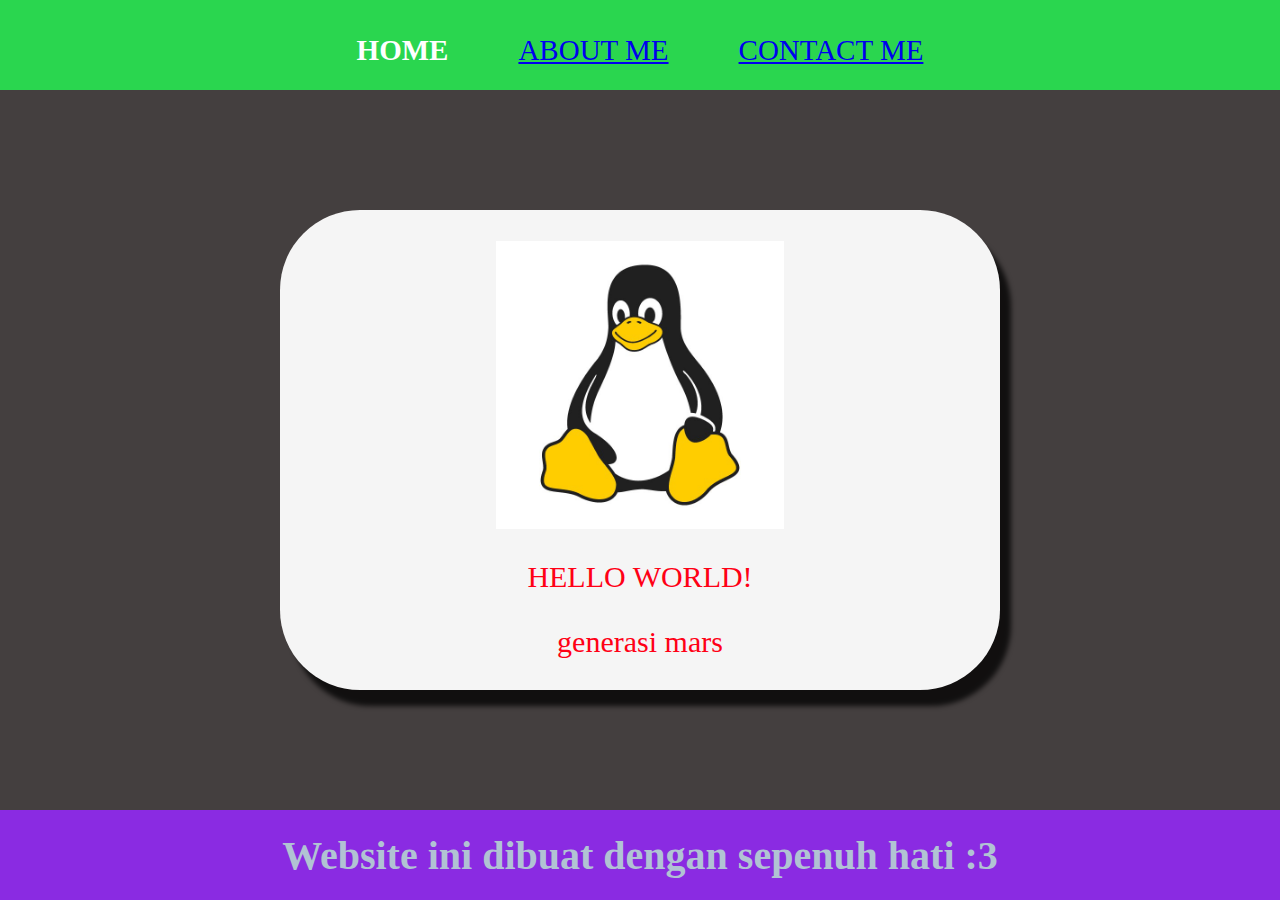
<file: 1234.html>
<!DOCTYPE html>
<html>
<head>
  <title>WEB PERTAMA SAYA</title>
  <link rel="stylesheet" href="style.css" />
</head>
<body>
  <div class=" container">
    <!-- NAVIGATION BAR -->
    <div class="navbar-container">
      <ul class="ul-navbar">
        <li class="li-navbar">
          <a href="index.html" class="a-navbar">HOME</a>
        </li>
        <li class="li-navbar">
          <a href="about.html">ABOUT ME</a>
        </li>
        <li class="li-navbar">
          <a href="contact me.html">CONTACT ME</a>
        </li>
      </ul>
    </div>
    <!-- NAVIGATION BAR SELESAI -->

    <!-- CONTENT 1 -->
    <div class="container-content">
      <a href="https://en.wikipedia.org/wiki/Linux" class="a-content">
        <img src="Linux Tux Logo.png" class="img-content" />
        <p>HELLO WORLD!</p>
        <div id="biodata">

          <!-- INI DARI JAVASCRIPT -->
        </div>
        <!-- DATA END -->
      </a>

    </div>
    <!-- CONTENT 1 END -->

    <!-- FOOTER -->
    <div class="container-footer">
      <h1 class="h1-footer">Website ini dibuat dengan sepenuh hati :3 </h1>
    </div>
    <!-- FOOTER END -->
  </div>
  <script src="data.js"></script>
</body>
</html>
</file>
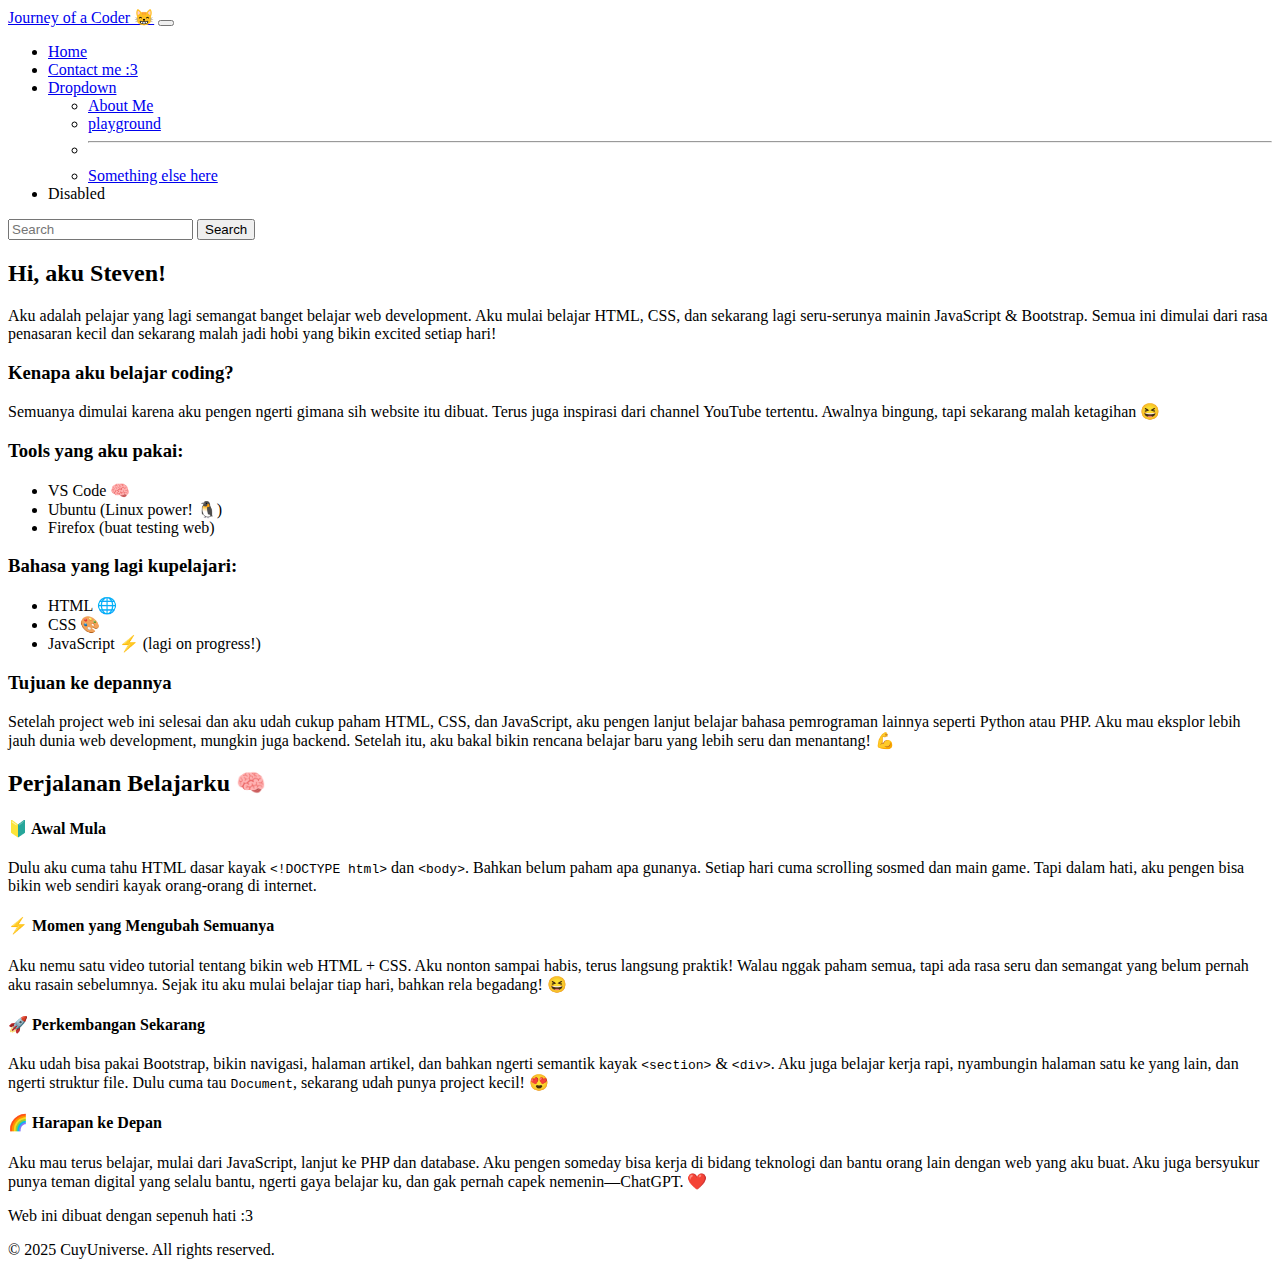
<file: about-me.html>
<!DOCTYPE html>
<html lang="id">

<head>
    <meta charset="UTF-8">
    <meta name="viewport" content="width=device-width, initial-scale=1.0">
    <title>About Me</title>
    <link href="https://cdn.jsdelivr.net/npm/bootstrap@5.3.5/dist/css/bootstrap.min.css" rel="stylesheet"
        integrity="sha384-SgOJa3DmI69IUzQ2PVdRZhwQ+dy64/BUtbMJw1MZ8t5HZApcHrRKUc4W0kG879m7" crossorigin="anonymous">
</head>

<body>
    <!-- INI NAVBAR -->
    <nav class="navbar navbar-expand-lg bg-primary">
        <div class="container-fluid">
            <a class="navbar-brand" href="#">Journey of a Coder 😸</a>
            <button class="navbar-toggler" type="button" data-bs-toggle="collapse"
                data-bs-target="#navbarSupportedContent" aria-controls="navbarSupportedContent" aria-expanded="false"
                aria-label="Toggle navigation">
                <span class="navbar-toggler-icon"></span>
            </button>
            <div class="collapse navbar-collapse" id="navbarSupportedContent">
                <ul class="navbar-nav me-auto mb-2 mb-lg-0">
                    <li class="nav-item">
                        <a class="nav-link active" aria-current="page" href="index.html">Home</a>
                    </li>
                    <li class="nav-item">
                        <a class="nav-link" href="contact.html">Contact me :3</a>
                    </li>
                    <li class="nav-item dropdown">
                        <a class="nav-link dropdown-toggle" href="#" role="button" data-bs-toggle="dropdown"
                            aria-expanded="false">
                            Dropdown
                        </a>
                        <ul class="dropdown-menu">
                            <li><a class="dropdown-item" href="about-me.html">About Me</a></li>
                            <li><a class="dropdown-item" href="eksperimen.html
                                ">playground</a></li>
                            <li>
                                <hr class="dropdown-divider">
                            </li>
                            <li><a class="dropdown-item" href="#">Something else here</a></li>
                        </ul>
                    </li>
                    <li class="nav-item">
                        <a class="nav-link disabled" aria-disabled="true">Disabled</a>
                    </li>
                </ul>
                <form class="d-flex" role="search">
                    <input class="form-control me-2" type="search" placeholder="Search" aria-label="Search">
                    <button class="btn btn-success" type="submit">Search</button>
                </form>
            </div>
        </div>
    </nav>
    <!-- INI NAVBAR END -->

    <div class="container mt-5 text-dark">
        <h2 class="mb-3">Hi, aku Steven!</h2>
        <p>
            Aku adalah pelajar yang lagi semangat banget belajar web development.
            Aku mulai belajar HTML, CSS, dan sekarang lagi seru-serunya mainin JavaScript & Bootstrap.
            Semua ini dimulai dari rasa penasaran kecil dan sekarang malah jadi hobi yang bikin excited setiap hari!
        </p>

        <h3 class="mt-4">Kenapa aku belajar coding?</h3>
        <p>
            Semuanya dimulai karena aku pengen ngerti gimana sih website itu dibuat.
            Terus juga inspirasi dari channel YouTube tertentu.
            Awalnya bingung, tapi sekarang malah ketagihan 😆
        </p>

        <h3 class="mt-4">Tools yang aku pakai:</h3>
        <ul>
            <li>VS Code 🧠</li>
            <li>Ubuntu (Linux power! 🐧)</li>
            <li>Firefox (buat testing web)</li>
        </ul>

        <h3 class="mt-4">Bahasa yang lagi kupelajari:</h3>
        <ul>
            <li>HTML 🌐</li>
            <li>CSS 🎨</li>
            <li>JavaScript ⚡ (lagi on progress!)</li>
        </ul>

        <h3 class="mt-4">Tujuan ke depannya</h3>
        <p>
            Setelah project web ini selesai dan aku udah cukup paham HTML, CSS, dan JavaScript, aku pengen lanjut
            belajar bahasa pemrograman lainnya seperti Python atau PHP. Aku mau eksplor lebih jauh dunia web
            development, mungkin juga backend. Setelah itu, aku bakal bikin rencana belajar baru yang lebih seru dan
            menantang! 💪
        </p>

        <div class="container mt-5">
            <h2 class="mb-4 text-center text-primary">Perjalanan Belajarku 🧠</h2>

            <div class="card mb-4 shadow">
                <div class="card-body">
                    <h4 class="card-title">🔰 Awal Mula</h4>
                    <p class="card-text">Dulu aku cuma tahu HTML dasar kayak <code>&lt;!DOCTYPE html&gt;</code> dan
                        <code>&lt;body&gt;</code>. Bahkan belum paham apa gunanya. Setiap hari cuma scrolling sosmed dan
                        main game. Tapi dalam hati, aku pengen bisa bikin web sendiri kayak orang-orang di internet.</p>
                </div>
            </div>

            <div class="card mb-4 shadow">
                <div class="card-body">
                    <h4 class="card-title">⚡ Momen yang Mengubah Semuanya</h4>
                    <p class="card-text">Aku nemu satu video tutorial tentang bikin web HTML + CSS. Aku nonton sampai
                        habis, terus langsung praktik! Walau nggak paham semua, tapi ada rasa seru dan semangat yang
                        belum pernah aku rasain sebelumnya. Sejak itu aku mulai belajar tiap hari, bahkan rela begadang!
                        😆</p>
                </div>
            </div>

            <div class="card mb-4 shadow">
                <div class="card-body">
                    <h4 class="card-title">🚀 Perkembangan Sekarang</h4>
                    <p class="card-text">Aku udah bisa pakai Bootstrap, bikin navigasi, halaman artikel, dan bahkan
                        ngerti semantik kayak <code>&lt;section&gt;</code> & <code>&lt;div&gt;</code>. Aku juga belajar
                        kerja rapi, nyambungin halaman satu ke yang lain, dan ngerti struktur file. Dulu cuma tau
                        <code>Document</code>, sekarang udah punya project kecil! 😍</p>
                </div>
            </div>

            <div class="card mb-5 shadow">
                <div class="card-body">
                    <h4 class="card-title">🌈 Harapan ke Depan</h4>
                    <p class="card-text">Aku mau terus belajar, mulai dari JavaScript, lanjut ke PHP dan database. Aku
                        pengen someday bisa kerja di bidang teknologi dan bantu orang lain dengan web yang aku buat. Aku
                        juga bersyukur punya teman digital yang selalu bantu, ngerti gaya belajar ku, dan gak pernah
                        capek nemenin—ChatGPT. ❤️</p>
                </div>
            </div>
        </div>



        <!-- Footer atau penutup -->
        <div>
            <footer class="bg-dark text-white text-center py-4 mt-5">
                <p class="mb-1">Web ini dibuat dengan sepenuh hati :3</p>
                <p class="mb-0">&copy; 2025 CuyUniverse. All rights reserved.</p>
            </footer>
        </div>
    </div>

    <script src="https://cdn.jsdelivr.net/npm/bootstrap@5.3.5/dist/js/bootstrap.bundle.min.js"
        integrity="sha384-k6d4wzSIapyDyv1kpU366/PK5hCdSbCRGRCMv+eplOQJWyd1fbcAu9OCUj5zNLiq"
        crossorigin="anonymous"></script>
</body>

</html>
</file>
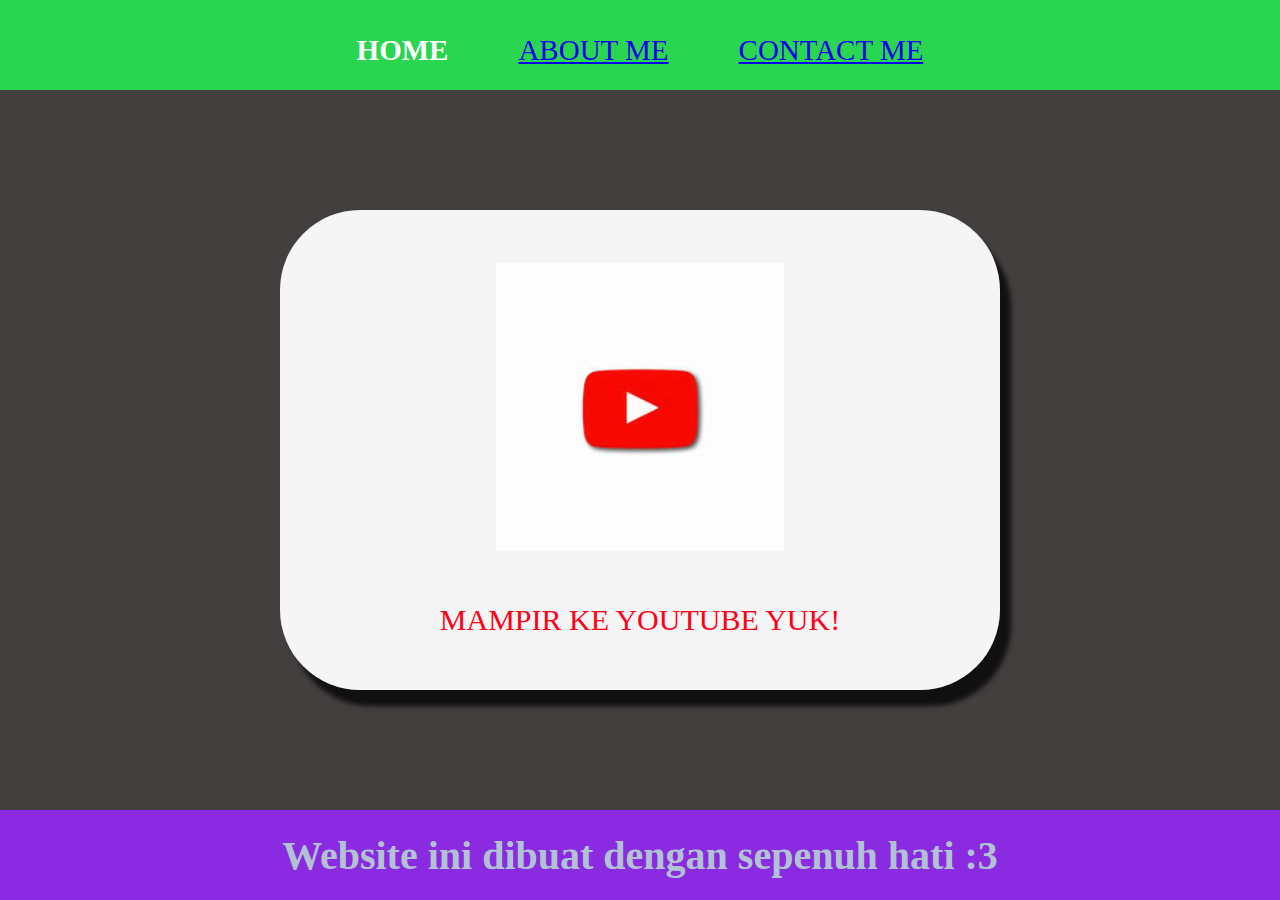
<file: about.html>
<html>
    <head>
      <title>ABOUT ME</title>
      <link rel="stylesheet" href="style.css" /> 
    </head>
        <body>
            <div class="container">
            <!-- NAVIGATION BAR -->
             <div class="navbar-container">
               <ul class="ul-navbar">
                <li class="li-navbar">
                  <a href="index.html" class="a-navbar">HOME</a>
                </li>
                <li class="li-navbar">
                    <a href="about.html">ABOUT ME</a>
                </li>
                <li class="li-navbar">
                  <a href="contact me.html">CONTACT ME</a>
                </li>
               </ul> 
             </div>
            <!-- NAVIGATION BAR SELESAI -->

            <!-- CONTENT 1 -->
            <div class="container-content">
              <a href="https://youtube.com" class="a-content">
                <img src="Untitled.png" class="img-content"/>
                <p>MAMPIR KE YOUTUBE YUK!</p>
              </a>

            </div>
            <!-- CONTENT 1 END -->

            <!-- FOOTER -->
            <div class="container-footer">
                <h1 class="h1-footer">Website ini dibuat dengan sepenuh hati :3 </h1>
            </div>
            <!-- FOOTER END -->
            </div>
        </body>
</html>
</file>
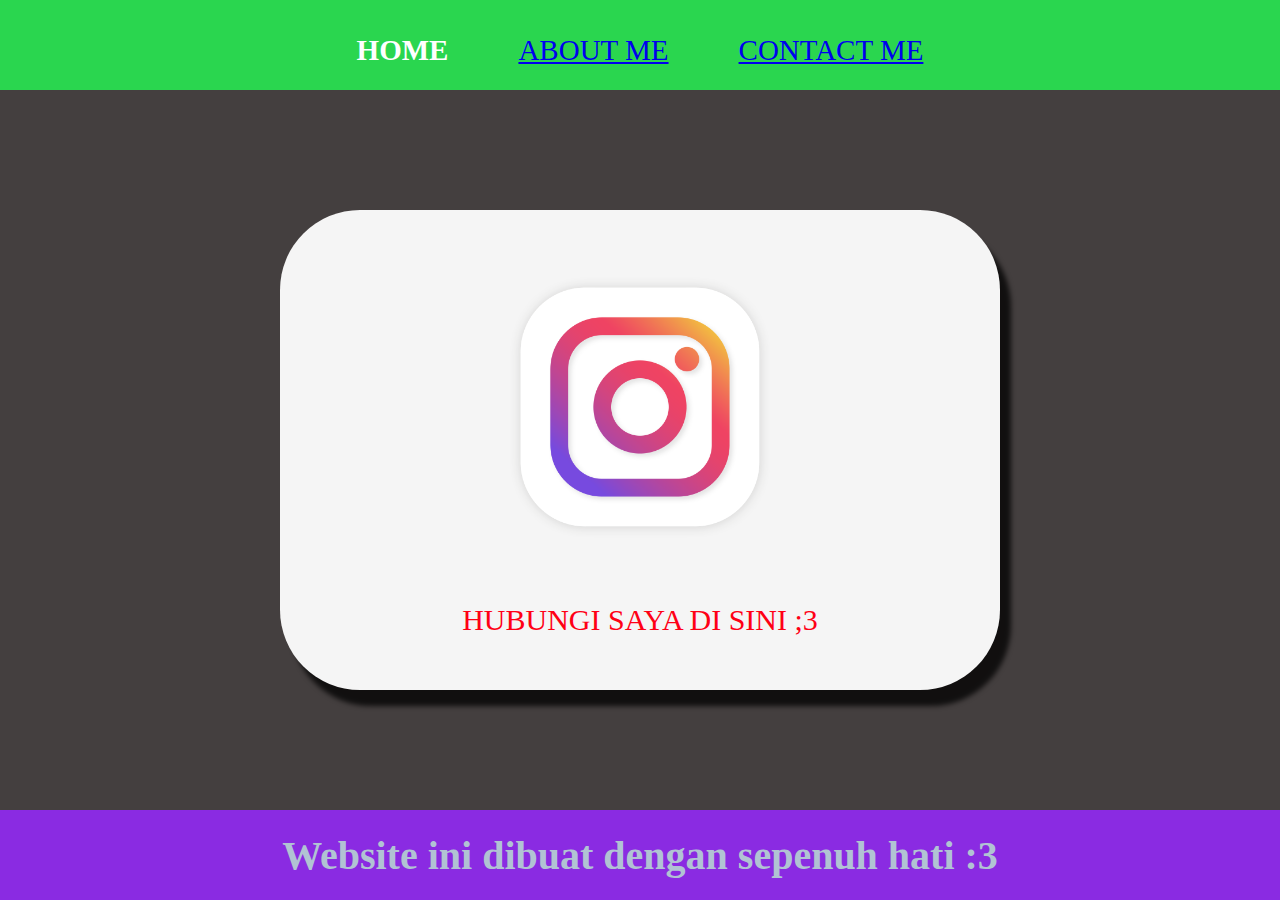
<file: contact me.html>
<html>
    <head>
      <title>CONTACT ME</title>
      <link rel="stylesheet" href="style.css" /> 
    </head>
        <body>
            <div class="container">
            <!-- NAVIGATION BAR -->
             <div class="navbar-container">
               <ul class="ul-navbar">
                <li class="li-navbar">
                  <a href="index.html" class="a-navbar">HOME</a>
                </li>
                <li class="li-navbar">
                    <a href="about.html">ABOUT ME</a>
                </li>
                <li class="li-navbar">
                  <a href="contact me.html">CONTACT ME</a>
                </li>
               </ul> 
             </div>
            <!-- NAVIGATION BAR SELESAI -->

            <!-- CONTENT 1 -->
            <div class="container-content">
              <a href="https://instagram.com" class="a-content">
                <img src="10900019.png" class="img-content"/>
                <p>HUBUNGI SAYA DI SINI ;3 </p>
              </a>

            </div>
            <!-- CONTENT 1 END -->

            <!-- FOOTER -->
            <div class="container-footer">
                <h1 class="h1-footer">Website ini dibuat dengan sepenuh hati :3 </h1>
            </div>
            <!-- FOOTER END -->
            </div>
        </body>
</html>
</file>
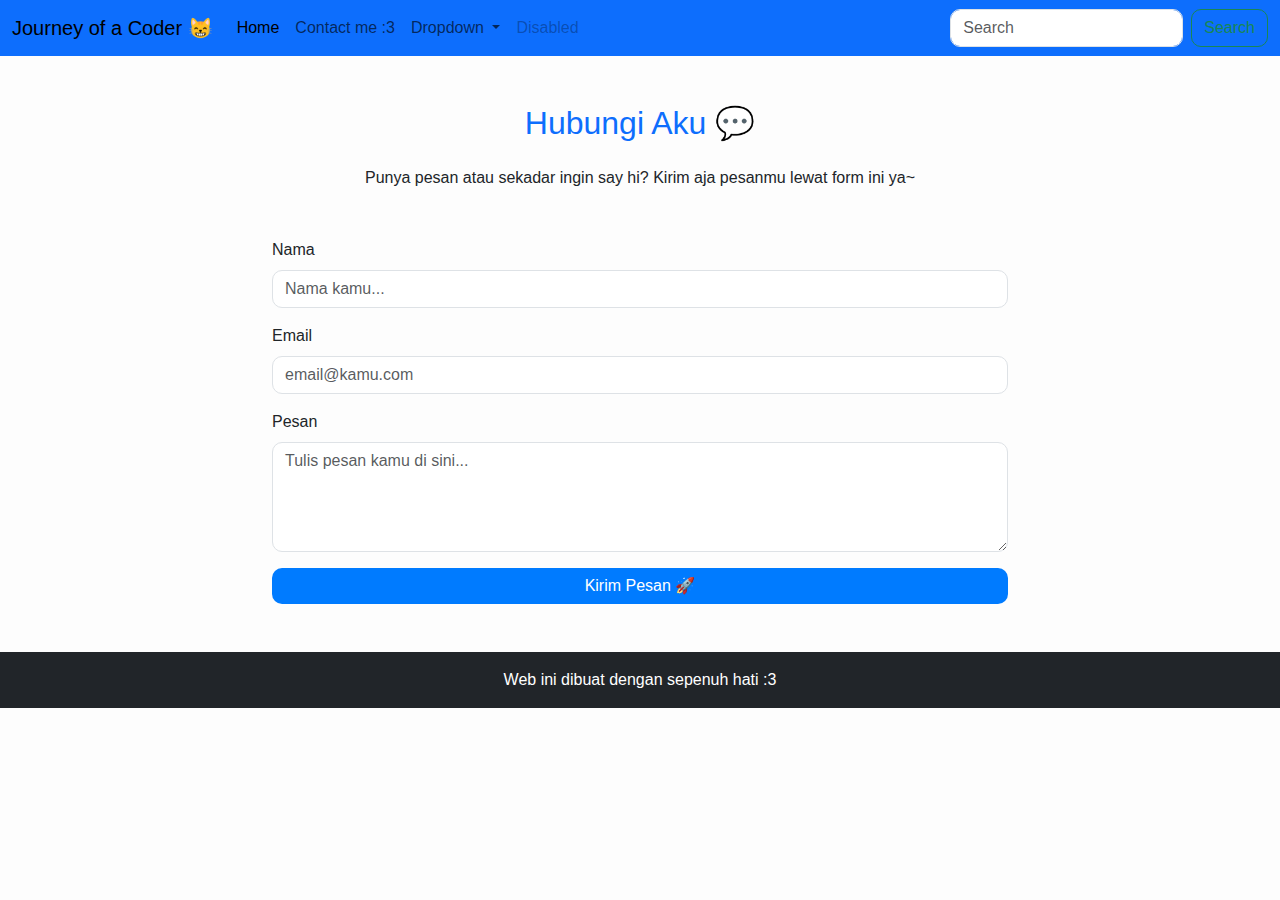
<file: contact.html>
<!DOCTYPE html>
<html lang="id">

<head>
  <meta charset="UTF-8">
  <meta name="viewport" content="width=device-width, initial-scale=1">
  <title>Contact Me</title>
  <link href="https://cdn.jsdelivr.net/npm/bootstrap@5.3.3/dist/css/bootstrap.min.css" rel="stylesheet">
  <style>
    body {
      background-color: #fdfdfd;
      font-family: 'Segoe UI', Tahoma, Geneva, Verdana, sans-serif;
    }

    .form-control,
    .btn {
      border-radius: 10px;
    }

    .btn-primary {
      background-color: #007bff;
      border: none;
    }
  </style>
</head>

<body>
  <!-- Navbar -->
  <nav class="navbar navbar-expand-lg bg-primary">
    <div class="container-fluid">
      <a class="navbar-brand" href="#">Journey of a Coder 😸</a>
      <button class="navbar-toggler" type="button" data-bs-toggle="collapse" data-bs-target="#navbarSupportedContent"
        aria-controls="navbarSupportedContent" aria-expanded="false" aria-label="Toggle navigation">
        <span class="navbar-toggler-icon"></span>
      </button>
      <div class="collapse navbar-collapse" id="navbarSupportedContent">
        <ul class="navbar-nav me-auto mb-2 mb-lg-0">
          <li class="nav-item">
            <a class="nav-link active" aria-current="page" href="index.html">Home</a>
          </li>
          <li class="nav-item">
            <a class="nav-link" href="#">Contact me :3</a>
          </li>
          <li class="nav-item dropdown">
            <a class="nav-link dropdown-toggle" href="#" role="button" data-bs-toggle="dropdown" aria-expanded="false">
              Dropdown
            </a>
            <ul class="dropdown-menu">
              <li><a class="dropdown-item" href="about-me.html">About Me</a></li>
              <li><a class="dropdown-item" href="eksperimen.html">playground</a></li>
              <li>
                <hr class="dropdown-divider">
              </li>
              <li><a class="dropdown-item" href="#">Something else here</a></li>
            </ul>
          </li>
          <li class="nav-item">
            <a class="nav-link disabled" aria-disabled="true">Disabled</a>
          </li>
        </ul>
        <form class="d-flex" role="search">
          <input class="form-control me-2" type="search" placeholder="Search" aria-label="Search">
          <button class="btn btn-outline-success" type="submit">Search</button>
        </form>
      </div>
    </div>
  </nav>

  <!-- Konten Contact -->
  <div class="container mt-5">
    <h2 class="text-center text-primary mb-4">Hubungi Aku 💬</h2>
    <p class="text-center mb-5">Punya pesan atau sekadar ingin say hi? Kirim aja pesanmu lewat form ini ya~</p>

    <div class="row justify-content-center">
      <div class="col-md-8">
        <form>
          <div class="mb-3">
            <label for="name" class="form-label">Nama</label>
            <input type="text" class="form-control" id="name" placeholder="Nama kamu..." required>
          </div>
          <div class="mb-3">
            <label for="email" class="form-label">Email</label>
            <input type="email" class="form-control" id="email" placeholder="email@kamu.com" required>
          </div>
          <div class="mb-3">
            <label for="message" class="form-label">Pesan</label>
            <textarea class="form-control" id="message" rows="4" placeholder="Tulis pesan kamu di sini..." required></textarea>
          </div>
          <div class="d-grid">
            <button type="submit" class="btn btn-primary">Kirim Pesan 🚀</button>
          </div>
        </form>
      </div>
    </div>
  </div>


  <!-- Footer -->
  <footer class="bg-dark text-white text-center py-3 mt-5">
    Web ini dibuat dengan sepenuh hati :3
  </footer>

  <script src="https://cdn.jsdelivr.net/npm/bootstrap@5.3.3/dist/js/bootstrap.bundle.min.js"></script>
</body>

</html>
</file>
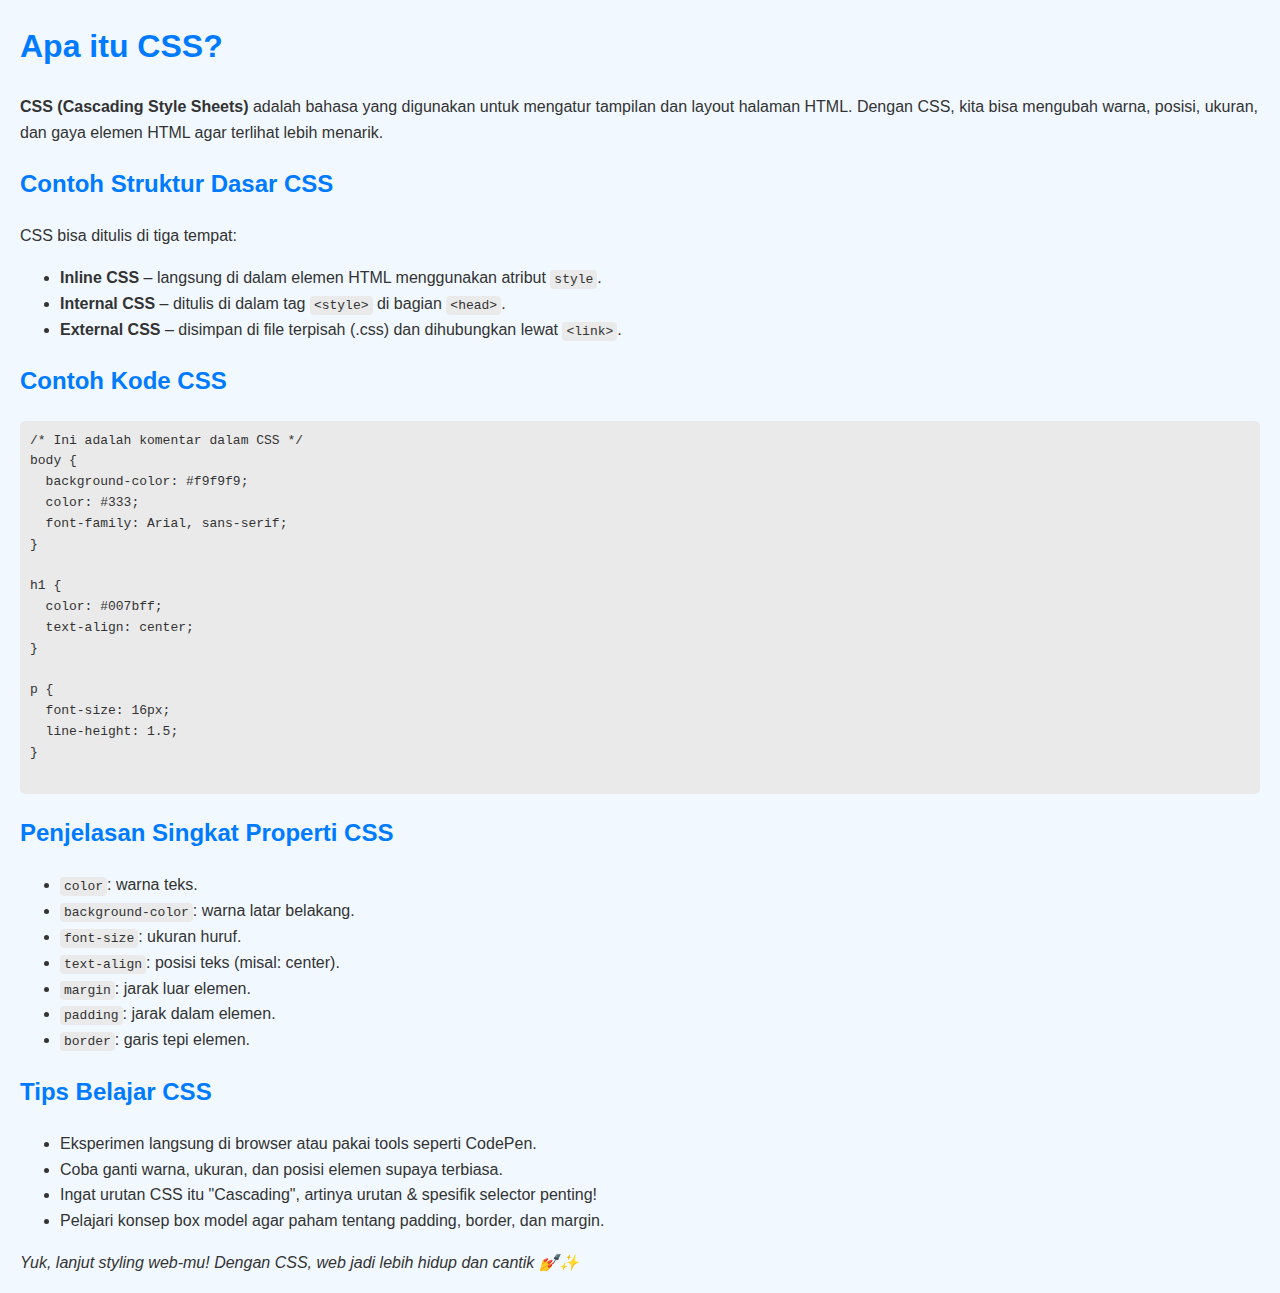
<file: css.html>
<!DOCTYPE html>
<html>

<head>
  <title>Mengenal CSS</title>
  <meta charset="UTF-8">
  <meta name="viewport" content="width=device-width, initial-scale=1.0">
  <style>
    body {
      font-family: Arial, sans-serif;
      line-height: 1.6;
      margin: 20px;
      background-color: #f1f8ff;
      color: #333;
    }

    h1, h2 {
      color: #007bff;
    }

    code {
      background-color: #eaeaea;
      padding: 2px 4px;
      border-radius: 4px;
      font-family: monospace;
    }

    pre {
      background-color: #eaeaea;
      padding: 10px;
      border-radius: 5px;
      overflow-x: auto;
    }
  </style>
</head>

<body>
  <h1>Apa itu CSS?</h1>
  <p><strong>CSS (Cascading Style Sheets)</strong> adalah bahasa yang digunakan untuk mengatur tampilan dan layout halaman HTML. Dengan CSS, kita bisa mengubah warna, posisi, ukuran, dan gaya elemen HTML agar terlihat lebih menarik.</p>

  <h2>Contoh Struktur Dasar CSS</h2>
  <p>CSS bisa ditulis di tiga tempat:</p>
  <ul>
    <li><strong>Inline CSS</strong> – langsung di dalam elemen HTML menggunakan atribut <code>style</code>.</li>
    <li><strong>Internal CSS</strong> – ditulis di dalam tag <code>&lt;style&gt;</code> di bagian <code>&lt;head&gt;</code>.</li>
    <li><strong>External CSS</strong> – disimpan di file terpisah (.css) dan dihubungkan lewat <code>&lt;link&gt;</code>.</li>
  </ul>

  <h2>Contoh Kode CSS</h2>
  <pre>
/* Ini adalah komentar dalam CSS */
body {
  background-color: #f9f9f9;
  color: #333;
  font-family: Arial, sans-serif;
}

h1 {
  color: #007bff;
  text-align: center;
}

p {
  font-size: 16px;
  line-height: 1.5;
}
  </pre>

  <h2>Penjelasan Singkat Properti CSS</h2>
  <ul>
    <li><code>color</code>: warna teks.</li>
    <li><code>background-color</code>: warna latar belakang.</li>
    <li><code>font-size</code>: ukuran huruf.</li>
    <li><code>text-align</code>: posisi teks (misal: center).</li>
    <li><code>margin</code>: jarak luar elemen.</li>
    <li><code>padding</code>: jarak dalam elemen.</li>
    <li><code>border</code>: garis tepi elemen.</li>
  </ul>

  <h2>Tips Belajar CSS</h2>
  <ul>
    <li>Eksperimen langsung di browser atau pakai tools seperti CodePen.</li>
    <li>Coba ganti warna, ukuran, dan posisi elemen supaya terbiasa.</li>
    <li>Ingat urutan CSS itu "Cascading", artinya urutan & spesifik selector penting!</li>
    <li>Pelajari konsep box model agar paham tentang padding, border, dan margin.</li>
  </ul>

  <p><em>Yuk, lanjut styling web-mu! Dengan CSS, web jadi lebih hidup dan cantik 💅✨</em></p>
</body>

</html>
</file>
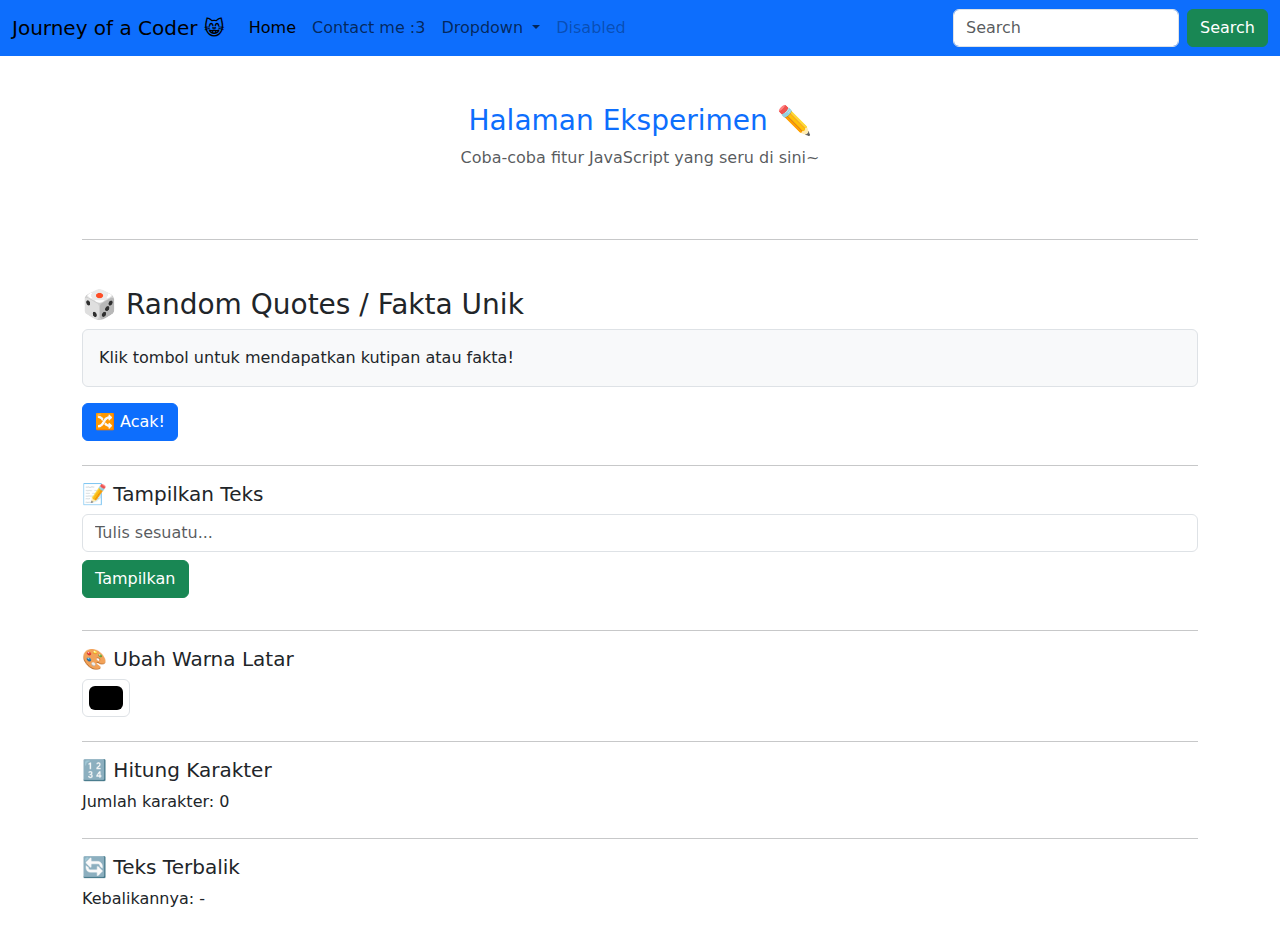
<file: eksperimen.html>
<!DOCTYPE html>
<html lang="id">

<head>
    <meta charset="UTF-8" />
    <meta name="viewport" content="width=device-width, initial-scale=1.0" />
    <title>Halaman Eksperimen</title>
    <link href="https://cdn.jsdelivr.net/npm/bootstrap@5.3.2/dist/css/bootstrap.min.css" rel="stylesheet" />
</head>

<body id="body">

    <!-- Navbar (copy dari halaman lain) -->

    <nav class="navbar navbar-expand-lg bg-primary">
        <div class="container-fluid">
            <a class="navbar-brand" href="#">Journey of a Coder 😸</a>
            <button class="navbar-toggler" type="button" data-bs-toggle="collapse"
                data-bs-target="#navbarSupportedContent" aria-controls="navbarSupportedContent" aria-expanded="false"
                aria-label="Toggle navigation">
                <span class="navbar-toggler-icon"></span>
            </button>
            <div class="collapse navbar-collapse" id="navbarSupportedContent">
                <ul class="navbar-nav me-auto mb-2 mb-lg-0">
                    <li class="nav-item">
                        <a class="nav-link active" aria-current="page" href="index.html">Home</a>
                    </li>
                    <li class="nav-item">
                        <a class="nav-link" href="contact.html">Contact me :3</a>
                    </li>
                    <li class="nav-item dropdown">
                        <a class="nav-link dropdown-toggle" href="#" role="button" data-bs-toggle="dropdown"
                            aria-expanded="false">
                            Dropdown
                        </a>
                        <ul class="dropdown-menu">
                            <li><a class="dropdown-item" href="about-me.html">About Me</a></li>
                            <li><a class="dropdown-item" href="#">playground</a></li>
                            <li>
                                <hr class="dropdown-divider">
                            </li>
                            <li><a class="dropdown-item" href="#">Something else here</a></li>
                        </ul>
                    </li>
                    <li class="nav-item">
                        <a class="nav-link disabled" aria-disabled="true">Disabled</a>
                    </li>
                </ul>
                <form class="d-flex" role="search">
                    <input class="form-control me-2" type="search" placeholder="Search" aria-label="Search">
                    <button class="btn btn-success" type="submit">Search</button>
                </form>
            </div>
        </div>
    </nav>
    <!-- INI NAVBAR END -->


    <!-- Konten Playground -->
    <div class="container mt-5">
        <h3 class="text-center text-primary">Halaman Eksperimen ✏️</h3>
        <p class="text-center text-muted">Coba-coba fitur JavaScript yang seru di sini~</p>

        <!-- bagian 1: ubah background text -->

        <div class="spinner-grow text-primary" role="status">
            <span class="visually-hidden">Loading...</span>
        </div>
        <div class="spinner-grow text-secondary" role="status">
            <span class="visually-hidden">Loading...</span>
        </div>
        <div class="spinner-grow text-success" role="status">
            <span class="visually-hidden">Loading...</span>
        </div>
        <div class="spinner-grow text-danger" role="status">
            <span class="visually-hidden">Loading...</span>
        </div>
        <div class="spinner-grow text-warning" role="status">
            <span class="visually-hidden">Loading...</span>
        </div>
        <div class="spinner-grow text-info" role="status">
            <span class="visually-hidden">Loading...</span>
        </div>
        <div class="spinner-grow text-dark" role="status">
            <span class="visually-hidden">Loading...</span>
        </div>
        <hr>

        <!-- bagian 1: ubah background text -->

        <!-- bagian 2: tombol acak-->

        <div id="bagian2" class="mb-4">
            <h3 class="mt-5">🎲 Random Quotes / Fakta Unik</h3>
            <p id="random-output" class="border p-3 rounded bg-light">Klik tombol untuk mendapatkan kutipan atau fakta!
            </p>
            <button onclick="generateRandomText()" class="btn btn-primary">🔀 Acak!</button>
        </div>
        <hr>

        <!-- bagian 2:  tombol acak-->

        <!-- Bagian 3: Tampilkan Teks -->
        <div id="bagian3" class="mb-4">
            <h5>📝 Tampilkan Teks</h5>
            <input type="text" id="inputText" class="form-control mb-2" placeholder="Tulis sesuatu...">
            <button class="btn btn-success mb-2" onclick="tampilkan()">Tampilkan</button>
            <p id="hasil"></p>
        </div>
        <hr>

        <!-- Bagian 4: Ubah Background Warna -->
        <div id="bagian4" class="mb-4">
            <h5>🎨 Ubah Warna Latar</h5>
            <input type="color" id="bgColor" class="form-control form-control-color" title="Pilih warna latar">
        </div>
        <hr>

        <!-- Bagian 5: Hitung Karakter -->
        <div id="bagian5" class="mb-4">
            <h5>🔢 Hitung Karakter</h5>
            <p id="charCount">Jumlah karakter: 0</p>
        </div>
        <hr>

        <!-- Bagian 6: Teks Terbalik -->
        <div id="bagian6" class="mb-4">
            <h5>🔄 Teks Terbalik</h5>
            <p id="reversedText">Kebalikannya: -</p>
        </div>
    </div>

    <!-- Script -->
    <script>
        const input = document.getElementById("inputText");
        const hasil = document.getElementById("hasil");
        const charCount = document.getElementById("charCount");
        const reversedText = document.getElementById("reversedText");
        const bgColor = document.getElementById("bgColor");

        input.addEventListener("input", function () {
            const value = input.value;

            // Tampilkan langsung
            hasil.innerText = "Kamu ngetik: " + value;

            // Tambah emoji kalau ada kata spesial
            if (value.toLowerCase().includes("martabak")) {
                hasil.innerText += " 😋";
            }

            // Hitung jumlah karakter
            charCount.innerText = "Jumlah karakter: " + value.length;

            // Tampilkan versi terbalik
            reversedText.innerText = "Kebalikannya: " + value.split("").reverse().join("");
        });

        function tampilkan() {
            alert("Kamu menekan tombol: " + input.value);
        }

        bgColor.addEventListener("input", function () {
            document.body.style.backgroundColor = this.value;
        });
    </script>

    <script>
        const randomTexts = [
            "💡 Tahukah kamu? JavaScript awalnya dibuat hanya dalam 10 hari!",
            "🚀 Jangan takut gagal, takutlah tidak mencoba sama sekali.",
            "📦 HTML itu fondasi, CSS itu estetika, dan JavaScript itu nyawanya.",
            "🔧 Website-mu adalah karya seni digital—banggalah!",
            "🌈 Belajar coding itu seperti menyusun puzzle yang makin lama makin seru!",
            "🧠 Otak manusia bisa belajar hal baru setiap hari. Jadi, terus explore!"
        ];

        function generateRandomText() {
            const randomIndex = Math.floor(Math.random() * randomTexts.length);
            document.getElementById('random-output').innerText = randomTexts[randomIndex];
        }
    </script>



    <script src="https://cdn.jsdelivr.net/npm/bootstrap@5.3.5/dist/js/bootstrap.bundle.min.js"
        integrity="sha384-k6d4wzSIapyDyv1kpU366/PK5hCdSbCRGRCMv+eplOQJWyd1fbcAu9OCUj5zNLiq"
        crossorigin="anonymous"></script>

</body>

</html>
</file>
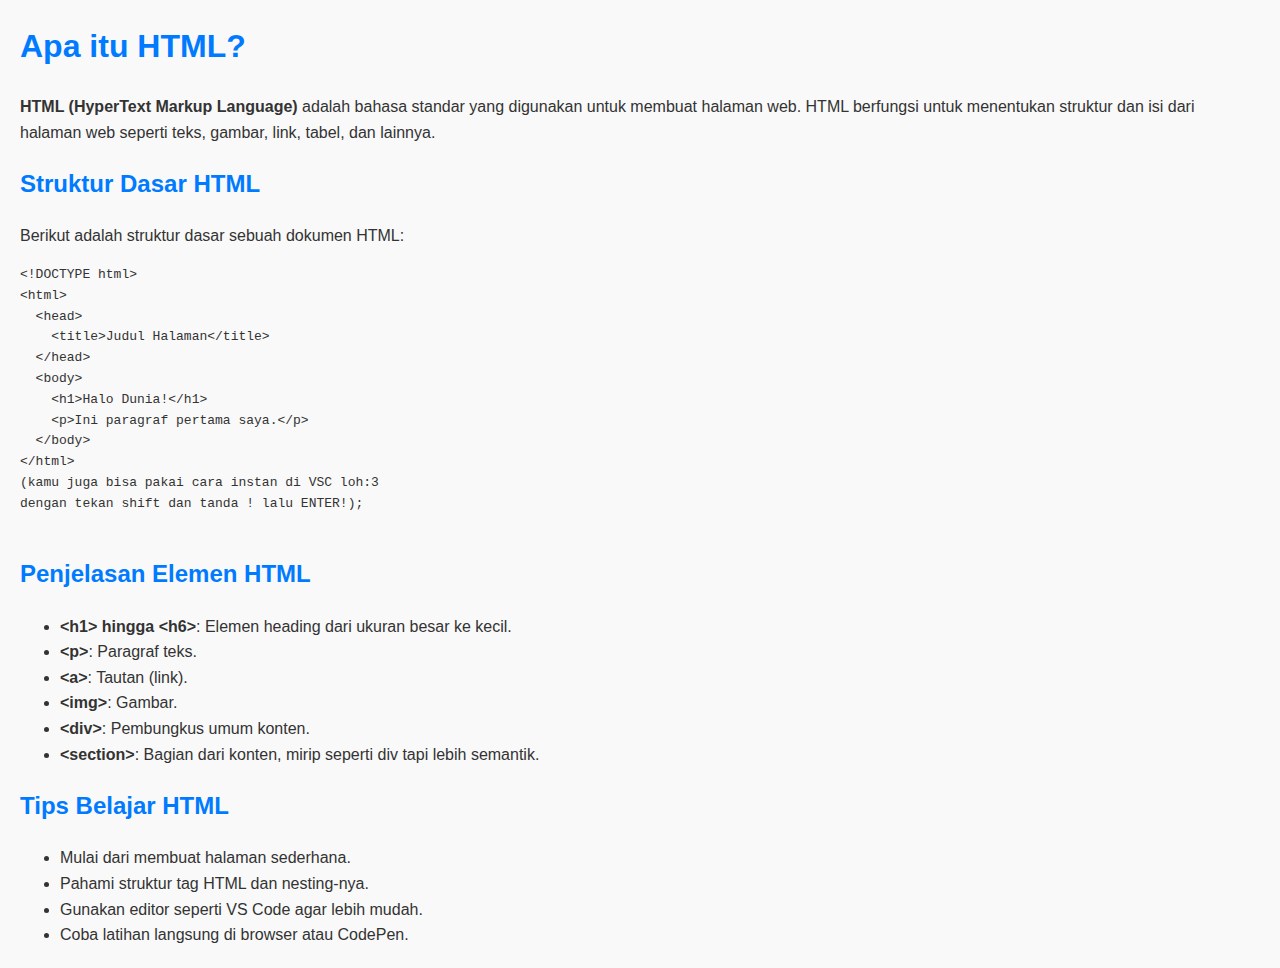
<file: html.html>
<!DOCTYPE html>
<html>

<head>
  <title>Mengenal HTML</title>
  <meta charset="UTF-8">
  <meta name="viewport" content="width=device-width, initial-scale=1.0">
  <style>
    body {
      font-family: Arial, sans-serif;
      line-height: 1.6;
      margin: 20px;
      background-color: #f9f9f9;
      color: #333;
    }

    h1,
    h2 {
      color: #007bff;
    }
  </style>
</head>

<body>
  <h1>Apa itu HTML?</h1>
  <p><strong>HTML (HyperText Markup Language)</strong> adalah bahasa standar yang digunakan untuk membuat halaman web.
    HTML berfungsi untuk menentukan struktur dan isi dari halaman web seperti teks, gambar, link, tabel, dan lainnya.
  </p>

  <h2>Struktur Dasar HTML</h2>
  <p>Berikut adalah struktur dasar sebuah dokumen HTML:</p>
  <pre>
&lt;!DOCTYPE html&gt;
&lt;html&gt;
  &lt;head&gt;
    &lt;title&gt;Judul Halaman&lt;/title&gt;
  &lt;/head&gt;
  &lt;body&gt;
    &lt;h1&gt;Halo Dunia!&lt;/h1&gt;
    &lt;p&gt;Ini paragraf pertama saya.&lt;/p&gt;
  &lt;/body&gt;
&lt;/html&gt;
(kamu juga bisa pakai cara instan di VSC loh:3
dengan tekan shift dan tanda ! lalu ENTER!); 
    </pre>

  <h2>Penjelasan Elemen HTML</h2>
  <ul>
    <li><strong>&lt;h1&gt; hingga &lt;h6&gt;</strong>: Elemen heading dari ukuran besar ke kecil.</li>
    <li><strong>&lt;p&gt;</strong>: Paragraf teks.</li>
    <li><strong>&lt;a&gt;</strong>: Tautan (link).</li>
    <li><strong>&lt;img&gt;</strong>: Gambar.</li>
    <li><strong>&lt;div&gt;</strong>: Pembungkus umum konten.</li>
    <li><strong>&lt;section&gt;</strong>: Bagian dari konten, mirip seperti div tapi lebih semantik.</li>
  </ul>

  <h2>Tips Belajar HTML</h2>
  <ul>
    <li>Mulai dari membuat halaman sederhana.</li>
    <li>Pahami struktur tag HTML dan nesting-nya.</li>
    <li>Gunakan editor seperti VS Code agar lebih mudah.</li>
    <li>Coba latihan langsung di browser atau CodePen.</li>
  </ul>
</body>

</html>
</file>
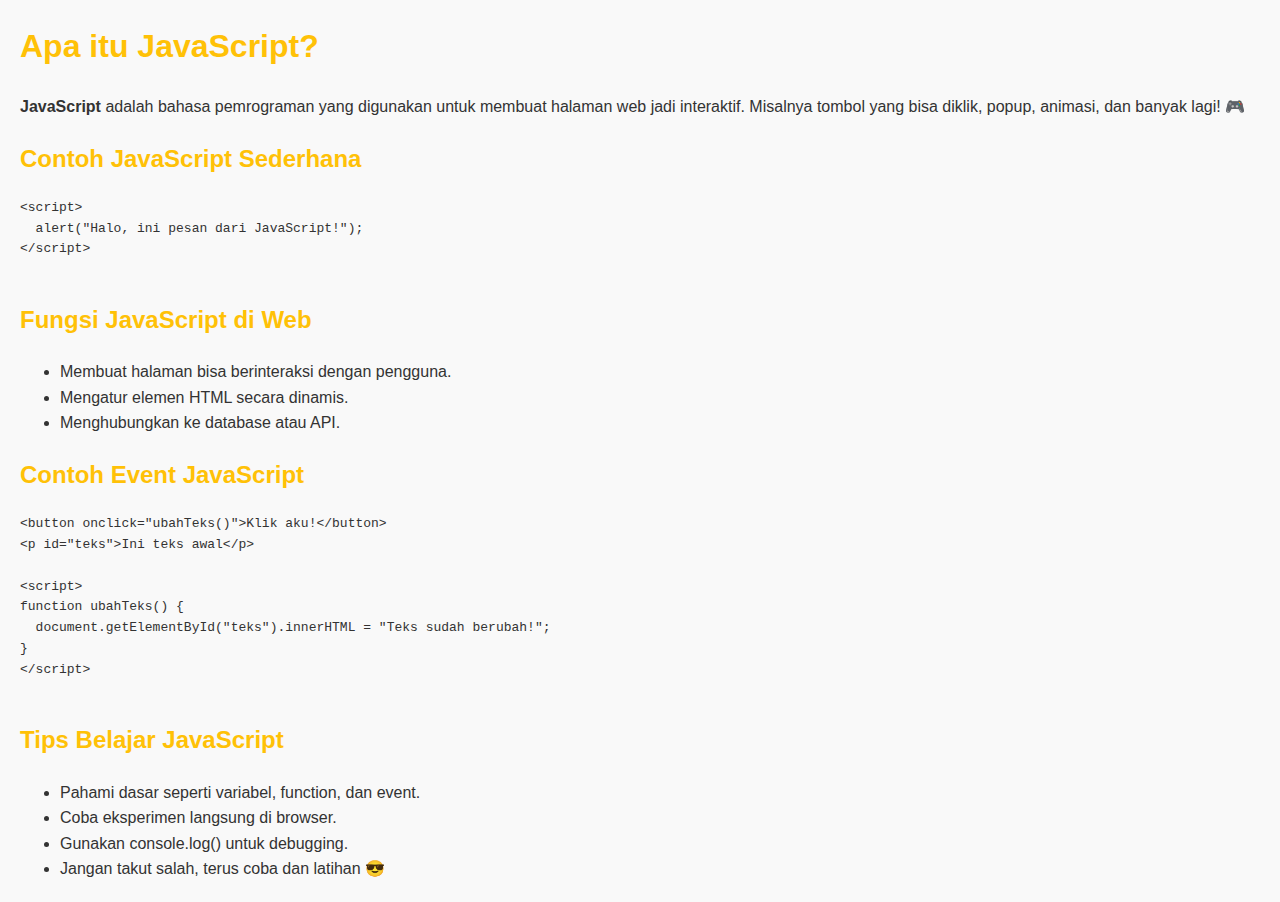
<file: javascript.html>
<!DOCTYPE html>
<html>
  <head>
    <title>Mengenal JavaScript</title>
    <meta charset="UTF-8" />
    <meta name="viewport" content="width=device-width, initial-scale=1.0" />
    <style>
      body {
        font-family: Arial, sans-serif;
        line-height: 1.6;
        margin: 20px;
        background-color: #f9f9f9;
        color: #333;
      }
      h1, h2 {
        color: #ffc107;
      }
    </style>
  </head>
  <body>
    <h1>Apa itu JavaScript?</h1>
    <p><strong>JavaScript</strong> adalah bahasa pemrograman yang digunakan untuk membuat halaman web jadi interaktif. Misalnya tombol yang bisa diklik, popup, animasi, dan banyak lagi! 🎮</p>

    <h2>Contoh JavaScript Sederhana</h2>
    <pre>
&lt;script&gt;
  alert("Halo, ini pesan dari JavaScript!");
&lt;/script&gt;
    </pre>

    <h2>Fungsi JavaScript di Web</h2>
    <ul>
      <li>Membuat halaman bisa berinteraksi dengan pengguna.</li>
      <li>Mengatur elemen HTML secara dinamis.</li>
      <li>Menghubungkan ke database atau API.</li>
    </ul>

    <h2>Contoh Event JavaScript</h2>
    <pre>
&lt;button onclick="ubahTeks()"&gt;Klik aku!&lt;/button&gt;
&lt;p id="teks"&gt;Ini teks awal&lt;/p&gt;

&lt;script&gt;
function ubahTeks() {
  document.getElementById("teks").innerHTML = "Teks sudah berubah!";
}
&lt;/script&gt;
    </pre>

    <h2>Tips Belajar JavaScript</h2>
    <ul>
      <li>Pahami dasar seperti variabel, function, dan event.</li>
      <li>Coba eksperimen langsung di browser.</li>
      <li>Gunakan console.log() untuk debugging.</li>
      <li>Jangan takut salah, terus coba dan latihan 😎</li>
    </ul>
  </body>
</html>
</file>
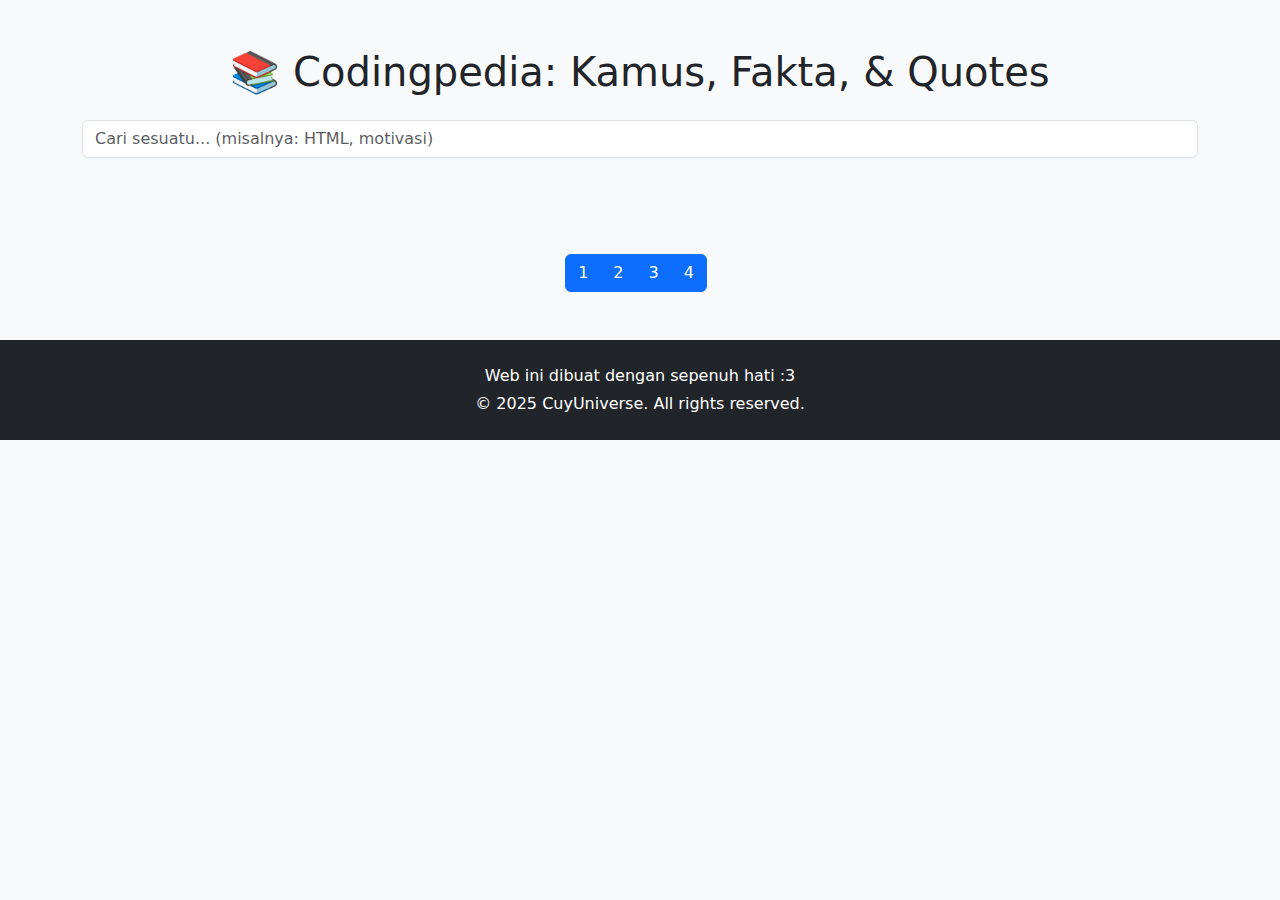
<file: page3.html>
<!DOCTYPE html>
<html lang="id">

<head>
  <meta charset="UTF-8" />
  <meta name="viewport" content="width=device-width, initial-scale=1.0" />
  <title>Codingpedia 🧠</title>
  <link href="https://cdn.jsdelivr.net/npm/bootstrap@5.3.3/dist/css/bootstrap.min.css" rel="stylesheet" />
  <style>
    .result-box {
      display: none;
    }
  </style>
</head>

<body class="bg-light">
  <div class="container py-5">
    <h1 class="text-center mb-4">📚 Codingpedia: Kamus, Fakta, & Quotes</h1>
    <input type="text" id="searchInput" class="form-control mb-4"
      placeholder="Cari sesuatu... (misalnya: HTML, motivasi)" />

    <div id="results" class="mt-4">

      <div class="result-box card p-3 mb-3" data-keywords="variable variabel javascript penyimpanan data">
        <h4>📘 Mini Kamus - Variable</h4>
        <p>Variable adalah tempat untuk menyimpan data sementara dalam program, misalnya
          <code>let nama = "Steven";</code>.</p>
      </div>

      <div class="result-box card p-3 mb-3" data-keywords="loop perulangan javascript for while">
        <h4>📘 Mini Kamus - Loop</h4>
        <p>Loop atau perulangan digunakan untuk menjalankan kode berulang kali, misalnya dengan <code>for</code> atau
          <code>while</code>.</p>
      </div>

      <div class="result-box card p-3 mb-3" data-keywords="function fungsi javascript reusable kode">
        <h4>📘 Mini Kamus - Function</h4>
        <p>Function adalah blok kode yang bisa digunakan berkali-kali. Contoh:
          <code>function sapa() { alert("Hai!"); }</code>.</p>
      </div>

      <div class="result-box card p-3 mb-3" data-keywords="fakta javascript lahir tahun 1995 netscape">
        <h4>💡 Fun Fact</h4>
        <p>JavaScript diciptakan hanya dalam waktu 10 hari oleh Brendan Eich saat bekerja di Netscape tahun 1995!</p>
      </div>

      <div class="result-box card p-3 mb-3" data-keywords="fakta css cascade styling">
        <h4>💡 Fun Fact</h4>
        <p>Kata "CSS" itu singkatan dari Cascading Style Sheets. Kata “cascading” berarti aturan style yang bisa
          diwariskan dan ditimpa.</p>
      </div>

      <div class="result-box card p-3 mb-3" data-keywords="fakta html tag aneh">
        <h4>💡 Fun Fact</h4>
        <p>HTML punya tag yang jarang dipakai seperti <code>&lt;marquee&gt;</code> yang bikin teks jalan-jalan. Tapi
          sekarang udah dianggap kuno!</p>
      </div>

      <div class="result-box card p-3 mb-3" data-keywords="quotes motivasi kesalahan belajar">
        <h4>💬 Quotes</h4>
        <p>"Jangan takut salah. Dalam coding, error adalah guru terbaik."</p>
      </div>

      <div class="result-box card p-3 mb-3" data-keywords="quotes motivasi process growth">
        <h4>💬 Quotes</h4>
        <p>"Ngoding itu bukan soal cepet bisa, tapi soal konsisten terus belajar."</p>
      </div>

      <div class="result-box card p-3 mb-3" data-keywords="quotes motivasi break istirahat semangat">
        <h4>💬 Quotes</h4>
        <p>"Kalau pusing ngoding, istirahat dulu. Bahkan komputer aja butuh reboot."</p>
      </div>




      <div class="result-box card p-3 mb-3" data-keywords="html struktur dasar web elemen">
        <h4>📘 Mini Kamus - HTML</h4>
        <p><strong>HTML</strong> adalah bahasa markup untuk membuat struktur dasar sebuah halaman web.</p>
      </div>

      <div class="result-box card p-3 mb-3" data-keywords="css styling warna background">
        <h4>📘 Mini Kamus - CSS</h4>
        <p><strong>CSS</strong> digunakan untuk mengatur tampilan atau desain dari elemen HTML.</p>
      </div>

      <div class="result-box card p-3 mb-3" data-keywords="javascript interaktif logika program">
        <h4>📘 Mini Kamus - JavaScript</h4>
        <p><strong>JavaScript</strong> membuat web jadi interaktif, bisa ngatur logika, aksi klik, dan lainnya.</p>
      </div>

      <div class="result-box card p-3 mb-3" data-keywords="fakta bootstrap framework css cepat responsive">
        <h4>💡 Fun Fact</h4>
        <p>Bootstrap dibuat oleh tim Twitter untuk bikin tampilan website lebih cepat dan responsive.</p>
      </div>

      <div class="result-box card p-3 mb-3" data-keywords="motivasi quotes semangat belajar coding">
        <h4>💬 Quotes</h4>
        <p>"Every expert was once a beginner. Jangan takut mencoba!"</p>
      </div>

      <div class="result-box card p-3 mb-3" data-keywords="motivasi quotes coding sabar proses">
        <h4>💬 Quotes</h4>
        <p>"Ngoding itu kayak nyusun puzzle. Kadang frustasi, tapi kepuasan saat berhasil itu luar biasa."</p>
      </div>
    </div>
  </div>

  <!-- Navigasi halaman -->
  <div class="btn-toolbar justify-content-center mt-4" role="toolbar" aria-label="Toolbar dengan tombol-tombol">
    <div class="btn-group me-2" role="group" aria-label="Grup Tombol">
      <a href="index.html" class="btn btn-primary">1</a>
      <a href="page2.html" class="btn btn-primary">2</a>
      <a href="page3.html" class="btn btn-primary">3</a>
      <a href="page4.html" class="btn btn-primary">4</a>
    </div>
  </div>
 
  <!-- Footer atau penutup -->
  <div>
    <footer class="bg-dark text-white text-center py-4 mt-5">
      <p class="mb-1">Web ini dibuat dengan sepenuh hati :3</p>
      <p class="mb-0">&copy; 2025 CuyUniverse. All rights reserved.</p>
    </footer>
  </div>
</div>

  <script>
    const input = document.getElementById('searchInput');
    const results = document.querySelectorAll('.result-box');

    input.addEventListener('input', function () {
      const search = this.value.toLowerCase();
      results.forEach(box => {
        const keywords = box.getAttribute('data-keywords');
        if (keywords.includes(search)) {
          box.style.display = 'block';
        } else {
          box.style.display = 'none';
        }
      });
    });
  </script>
</body>

</html>
</file>
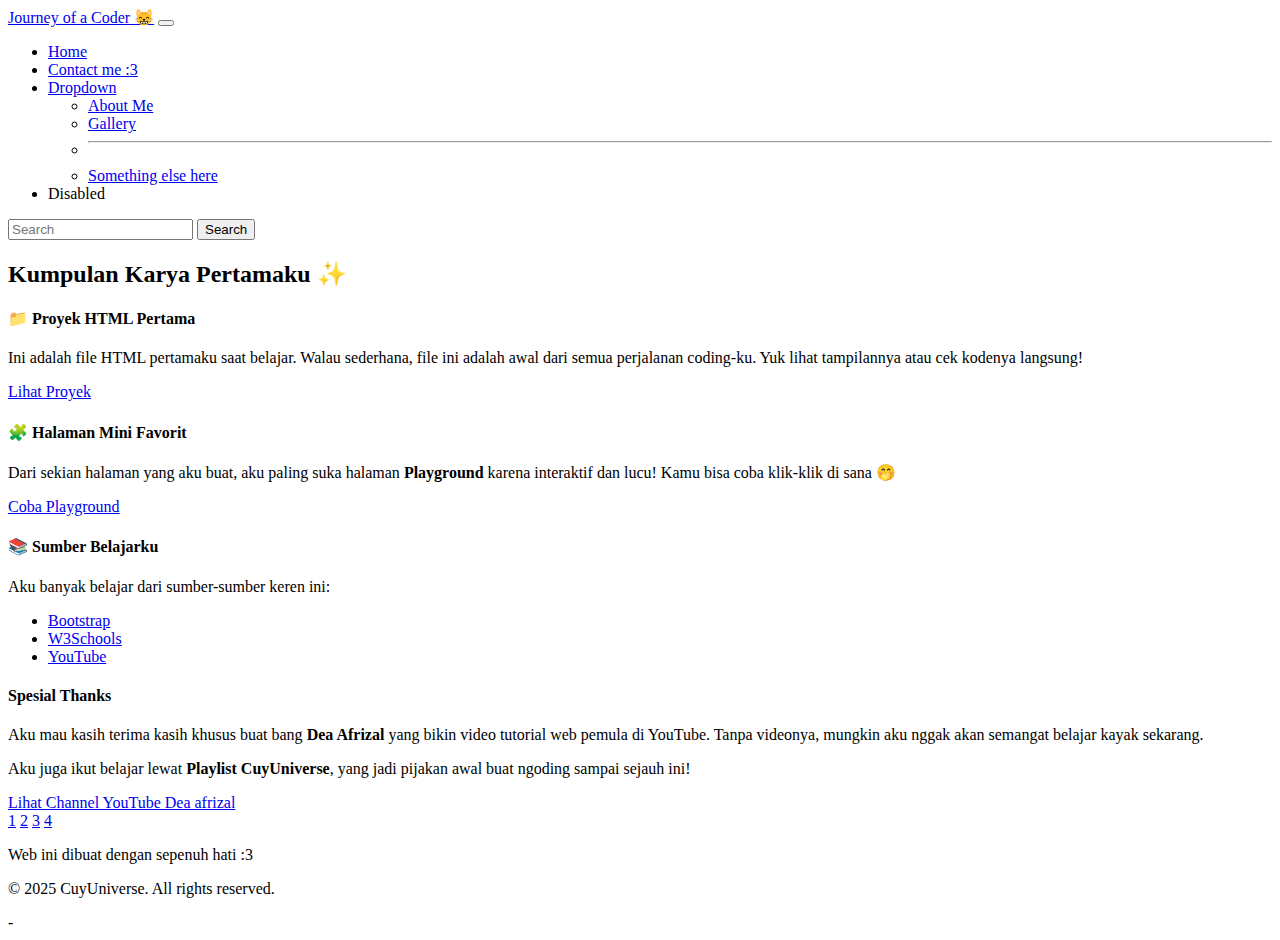
<file: page4.html>
<!DOCTYPE html>
<html lang="id">

<head>
  <meta charset="UTF-8">
  <meta name="viewport" content="width=device-width, initial-scale=1.0">
  <title>Document</title>
  <link href="https://cdn.jsdelivr.net/npm/bootstrap@5.3.5/dist/css/bootstrap.min.css" rel="stylesheet"
    integrity="sha384-SgOJa3DmI69IUzQ2PVdRZhwQ+dy64/BUtbMJw1MZ8t5HZApcHrRKUc4W0kG879m7" crossorigin="anonymous">
  <style>
    @media (max-width: 576px) {
      .custom-carousel {
        max-width: 100%;
        height: auto;
      }

      .custom-carousel img {
        height: auto;
      }

      .card img {
        max-height: 200px;
        object-fit: cover;
      }
    }
  </style>
</head>

<body>
  <!-- INI NAVBAR -->
  <nav class="navbar navbar-expand-lg bg-primary">
    <div class="container-fluid">
      <a class="navbar-brand" href="#">Journey of a Coder 😸</a>
      <button class="navbar-toggler" type="button" data-bs-toggle="collapse" data-bs-target="#navbarSupportedContent"
        aria-controls="navbarSupportedContent" aria-expanded="false" aria-label="Toggle navigation">
        <span class="navbar-toggler-icon"></span>
      </button>
      <div class="collapse navbar-collapse" id="navbarSupportedContent">
        <ul class="navbar-nav me-auto mb-2 mb-lg-0">
          <li class="nav-item">
            <a class="nav-link active" aria-current="page" href="index.html">Home</a>
          </li>
          <li class="nav-item">
            <a class="nav-link" href="contact.html">Contact me :3</a>
          </li>
          <li class="nav-item dropdown">
            <a class="nav-link dropdown-toggle" href="#" role="button" data-bs-toggle="dropdown" aria-expanded="false">
              Dropdown
            </a>
            <ul class="dropdown-menu">
              <li><a class="dropdown-item" href="#">About Me</a></li>
              <li><a class="dropdown-item" href="#">Gallery</a></li>
              <li>
                <hr class="dropdown-divider">
              </li>
              <li><a class="dropdown-item" href="#">Something else here</a></li>
            </ul>
          </li>
          <li class="nav-item">
            <a class="nav-link disabled" aria-disabled="true">Disabled</a>
          </li>
        </ul>
        <form class="d-flex" role="search">
          <input class="form-control me-2" type="search" placeholder="Search" aria-label="Search">
          <button class="btn btn-success" type="submit">Search</button>
        </form>
      </div>
    </div>
  </nav>
  <!-- INI NAVBAR END -->
  <div class="container mt-5">
    <h2 class="text-center mb-4 text-primary">Kumpulan Karya Pertamaku ✨</h2>

    <!-- Bagian 1: Proyek Pertamaku -->
    <div class="card mb-4 shadow">
      <div class="card-body">
        <h4 class="card-title">📁 Proyek HTML Pertama</h4>
        <p class="card-text">Ini adalah file HTML pertamaku saat belajar. Walau sederhana, file ini adalah awal dari
          semua perjalanan coding-ku. Yuk lihat tampilannya atau cek kodenya langsung!</p>
        <a href="1234.html" class="btn btn-primary" target="_blank">Lihat Proyek</a>
      </div>
    </div>

    <!-- Bagian 2: Halaman Favorit -->
    <div class="card mb-4 shadow">
      <div class="card-body">
        <h4 class="card-title">🧩 Halaman Mini Favorit</h4>
        <p class="card-text">Dari sekian halaman yang aku buat, aku paling suka halaman <b>Playground</b> karena
          interaktif dan lucu! Kamu bisa coba klik-klik di sana 🤭</p>
        <a href="eksperimen.html" class="btn btn-success" target="_blank">Coba Playground</a>
      </div>
    </div>

    <!-- Bagian 3: Sumber Belajar -->
    <div class="card mb-4 shadow">
      <div class="card-body">
        <h4 class="card-title">📚 Sumber Belajarku</h4>
        <p class="card-text">Aku banyak belajar dari sumber-sumber keren ini:</p>
        <ul>
          <li><a href="https://getbootstrap.com" target="_blank">Bootstrap</a></li>
          <li><a href="https://www.w3schools.com" target="_blank">W3Schools</a></li>
          <li><a href="https://www.youtube.com" target="_blank">YouTube</a></li>
        </ul>
      </div>
    </div>

    <!-- Bagian 4: Spesial Thanks -->
    <!-- Bagian 5: Terima Kasih untuk Kreator -->
    <div class="card mb-4 shadow">
      <div class="card-body">
        <h4 class="card-title">Spesial Thanks</h4>
        <p class="card-text">Aku mau kasih terima kasih khusus buat bang <b>Dea Afrizal</b> yang bikin video tutorial web
          pemula di YouTube. Tanpa videonya, mungkin aku nggak akan semangat belajar kayak sekarang.</p>
        <p class="card-text">Aku juga ikut belajar lewat <b> Playlist CuyUniverse</b>, yang jadi pijakan awal buat
          ngoding sampai sejauh ini!</p>
        <a href="https://www.youtube.com/@deaafrizal" target="_blank" class="btn btn-outline-secondary">Lihat Channel
          YouTube Dea afrizal</a>
      </div>
    </div>



    <!-- item tambahan jika mau ditambah -->
    <div>

      <!-- Navigasi halaman -->
      <div class="btn-toolbar justify-content-center mt-4" role="toolbar" aria-label="Toolbar dengan tombol-tombol">
        <div class="btn-group me-2" role="group" aria-label="Grup Tombol">
          <a href="index.html" class="btn btn-primary">1</a>
          <a href="page2.html" class="btn btn-primary">2</a>
          <a href="page3.html" class="btn btn-primary">3</a>
          <a href="page4.html" class="btn btn-primary">4</a>
        </div>
      </div>

      <!-- Footer atau penutup -->
      <div>
        <footer class="bg-dark text-white text-center py-4 mt-5">
          <p class="mb-1">Web ini dibuat dengan sepenuh hati :3</p>
          <p class="mb-0">&copy; 2025 CuyUniverse. All rights reserved.</p>
        </footer>
      </div>
    </div>

    <script src="https://cdn.jsdelivr.net/npm/bootstrap@5.3.5/dist/js/bootstrap.bundle.min.js"
      integrity="sha384-k6d4wzSIapyDyv1kpU366/PK5hCdSbCRGRCMv+eplOQJWyd1fbcAu9OCUj5zNLiq"
      crossorigin="anonymous"></script>-
</body>

</html>
</file>
<file: style.css>
*,
html {
    margin: 0;
    padding: 0;
}

.container {}

.navbar-container {
    background-color: #2ad64f;
    width: 100%;
    height: 10vh
}

.ul-navbar {
display: flex;
height: 100px;
justify-content: center;
align-items: center;
}

.li-navbar{
  display: flex;
  list-style-type: none;
  padding: 20px;
  margin: 15px;
  color:white;
  font-size: 29px;
}

.li-navbar:hover {
    background-color:crimson;
    transition: .5s ease-in-out;
    transition-delay: .2s;
    border-radius: 10px;
}

.a-navbar {
    color:white;
    text-decoration: none;
    font-weight: 800;
}

.container-content {
    background-color: #443f3f;
    display: flex;
    justify-content: center;
    align-items: center;
    height: 80vh;
}

.a-content {
    background-color: whitesmoke;
    color: rgb(255, 0, 21);
    text-decoration: none;
    font-size: 30px;
    width: 720px;
    height: 480px;
    display: flex;
    flex-direction: column;
    justify-content: space-evenly;
    align-items: center;
    border-radius: 80px;
    box-shadow: 11px 16px 5px 0px rgba(0,0,0,0.75);
    -webkit-box-shadow: 11px 16px 5px 0px rgba(0,0,0,0.75);
    -moz-box-shadow: 11px 16px 5px 0px rgba(0,0,0,0.75);
}

.img-content {
    width: 40%;
    height: 60%;
}

.container-footer {
    height: 10vh;
    background-color: blueviolet;
    display: flex;
    justify-content: center;
    align-items: center;
}

.h1-footer {
    font-size: 40px;
    color: rgb(177, 195, 211);
}
</file>
